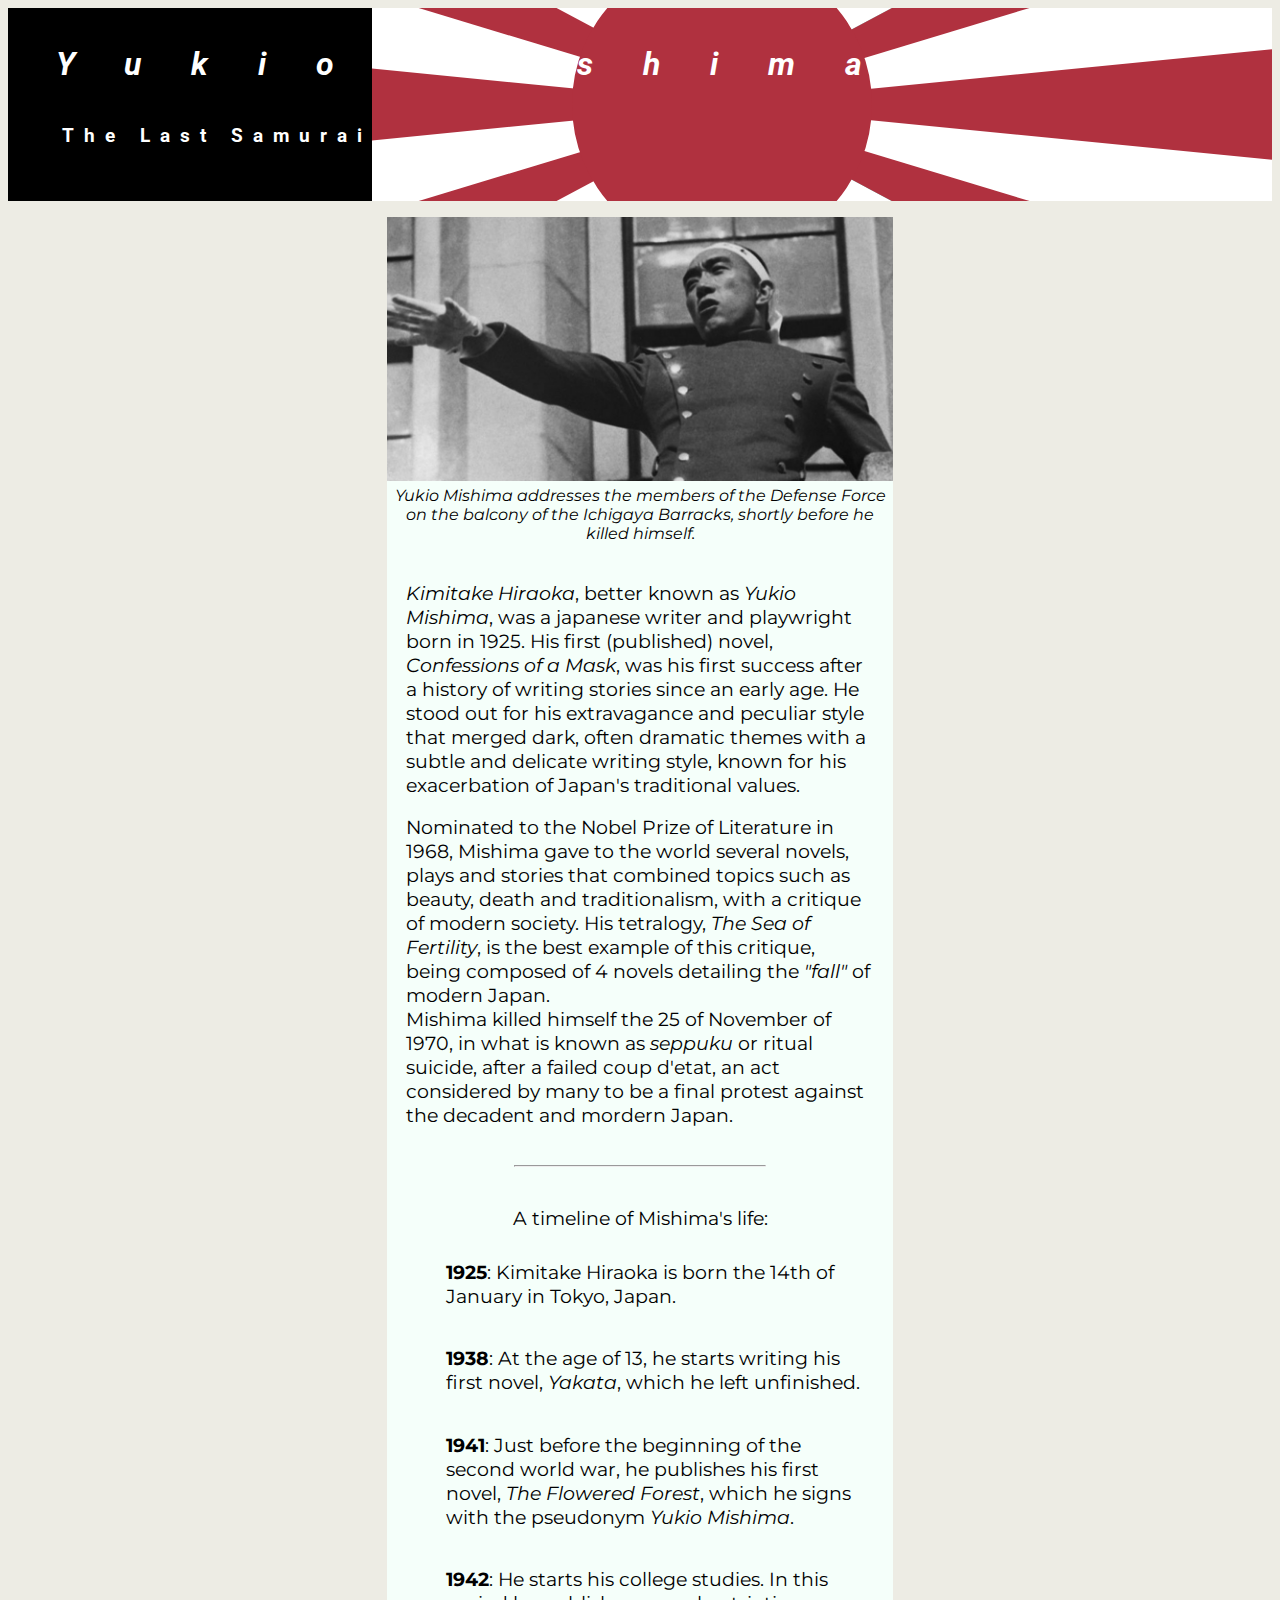
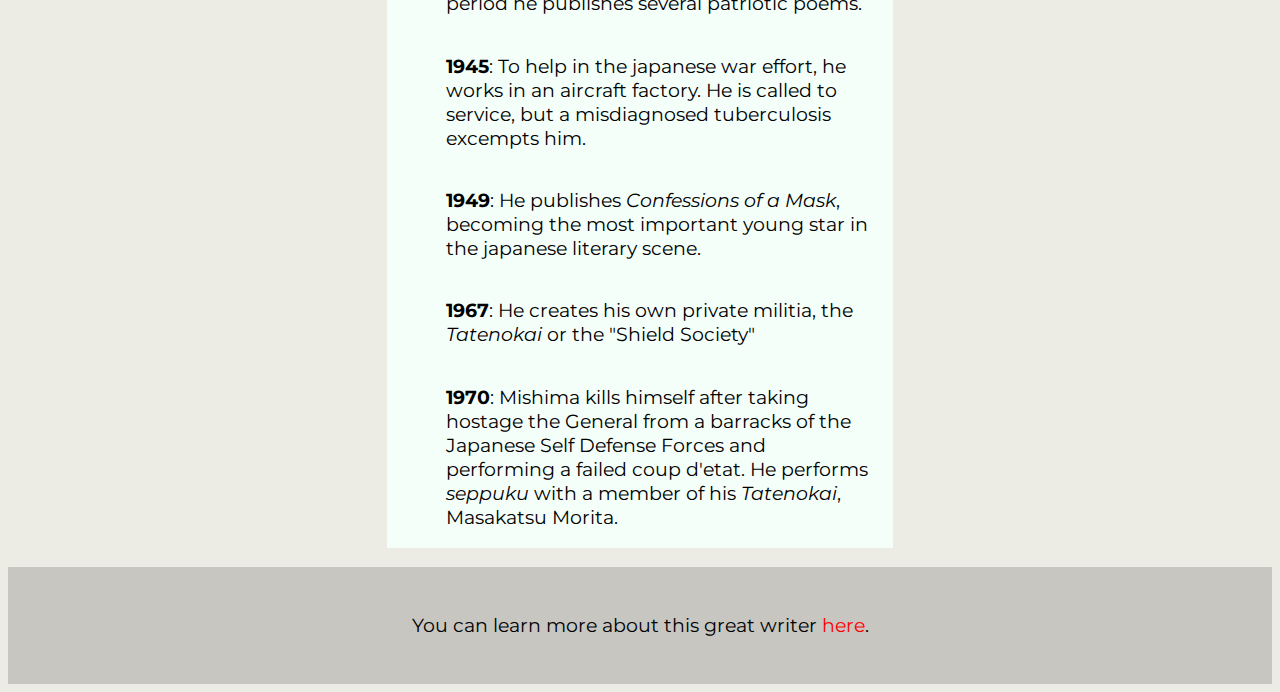
<file: index.html>
<!DOCTYPE html>
<html>
<head>
	<meta charset="UTF-8">
	<title>Yukio Mishima: A Tribute Page</title>
	<link rel="stylesheet" href="tribute-page.css">
	<style>
		@import url('https://fonts.googleapis.com/css2?family=Noto+Sans+JP&family=Roboto:wght@100&display=swap');
		@import url('https://fonts.googleapis.com/css2?family=Montserrat:wght@300&display=swap');
		html {
			box-sizing: border-box;
		}
		* {
			box-sizing: inherit;
		}
	</style>
</head>
<body id="main">
	<header>
		<h1 id="title">Yukio Mishima</h1>
		<p id="headerp">The Last Samurai</p>
	</header>
	<main>
		<div id="img-div">
			<img src="imagenes/Mishima1.jpeg" alt="A picture of Yukio Mishima in his last day" id="image"><figcaption id="img-caption"> Yukio Mishima addresses the members of the Defense Force on the balcony of the Ichigaya Barracks, shortly before he killed himself.</figcaption>
		</div>	

		<div id="tribute-info">
		<p><i>Kimitake Hiraoka</i>, better known as <i>Yukio Mishima</i>, was a japanese writer and playwright born in 1925. His first (published) novel, <cite>Confessions of a Mask</cite>, was his first success after a history of writing stories since an early age. He stood out for his extravagance and peculiar style that merged dark, often dramatic themes with a subtle and delicate writing style, known for his exacerbation of Japan's traditional values.</p>
		<p id="paragraph">Nominated to the Nobel Prize of Literature in 1968, Mishima gave to the world several novels, plays and stories that combined topics such as beauty, death and traditionalism, with a critique of modern society. His tetralogy, <cite>The Sea of Fertility</cite>, is the best example of this critique, being composed of 4 novels detailing the <em>"fall"</em> of modern Japan.<br>
		Mishima killed himself the 25 of November of 1970,  in what is known as <i>seppuku</i> or ritual suicide, after a failed coup d'etat, an act considered by many to be a final protest against the decadent and mordern Japan.</p> <hr>
		<p id="list">A timeline of Mishima's life:</p>
			<ul>
				<li><b>1925</b>: Kimitake Hiraoka is born the 14th of January in Tokyo, Japan. </li>
			<li><b>1938</b>: At the age of 13, he starts writing his first novel, <cite><i>Yakata</i></cite>, which he left unfinished. </li>
			<li><b>1941</b>: Just before the beginning of the second world war, he publishes his first novel, <cite>The Flowered Forest</cite>, which he signs with the pseudonym <em>Yukio Mishima</em>.</li>
			<li><b>1942</b>: He starts his college studies. In this period he publishes several patriotic poems.</li>
			<li><b>1945</b>: To help in the japanese war effort, he works in an aircraft factory. He is called to service, but a misdiagnosed tuberculosis excempts him. </li>
			<li><b>1949</b>: He publishes <cite>Confessions of a Mask</cite>, becoming the most important young star in the japanese literary scene.</li>
			<li><b>1967</b>: He creates his own private militia, the <i>Tatenokai</i> or the "Shield Society"</li>
			<li><b>1970</b>: Mishima kills himself after taking hostage the General from a barracks of the Japanese Self Defense Forces and performing a failed coup d'etat. He performs <i>seppuku</i> with a member of his <i>Tatenokai</i>, Masakatsu Morita.</li>
		</ul>
	</div>
	</main>
	<footer>
	   <p id="footer">You can learn more about this great writer <a id="tribute-link" target="_blank" href="https://en.wikipedia.org/wiki/Yukio_Mishima">here</a>.</p>
	</footer>
</body>
</html>
</file>
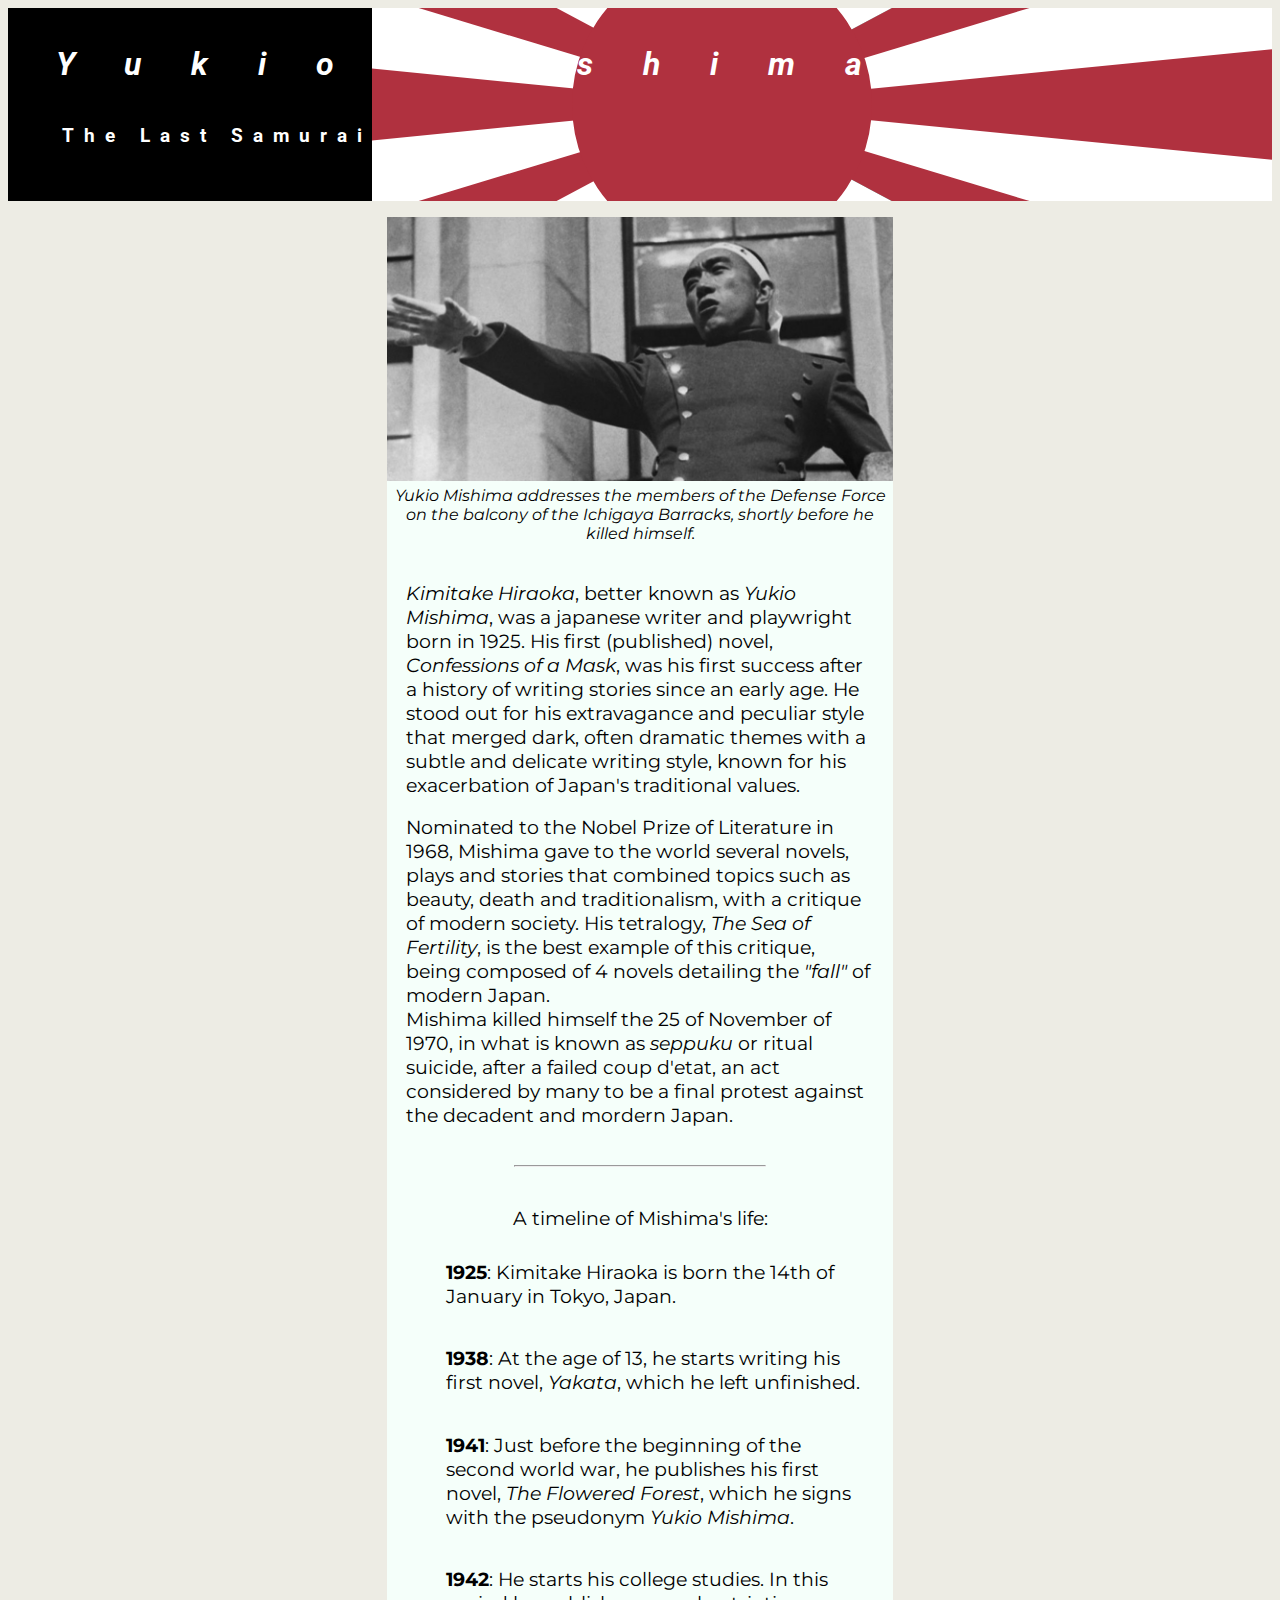
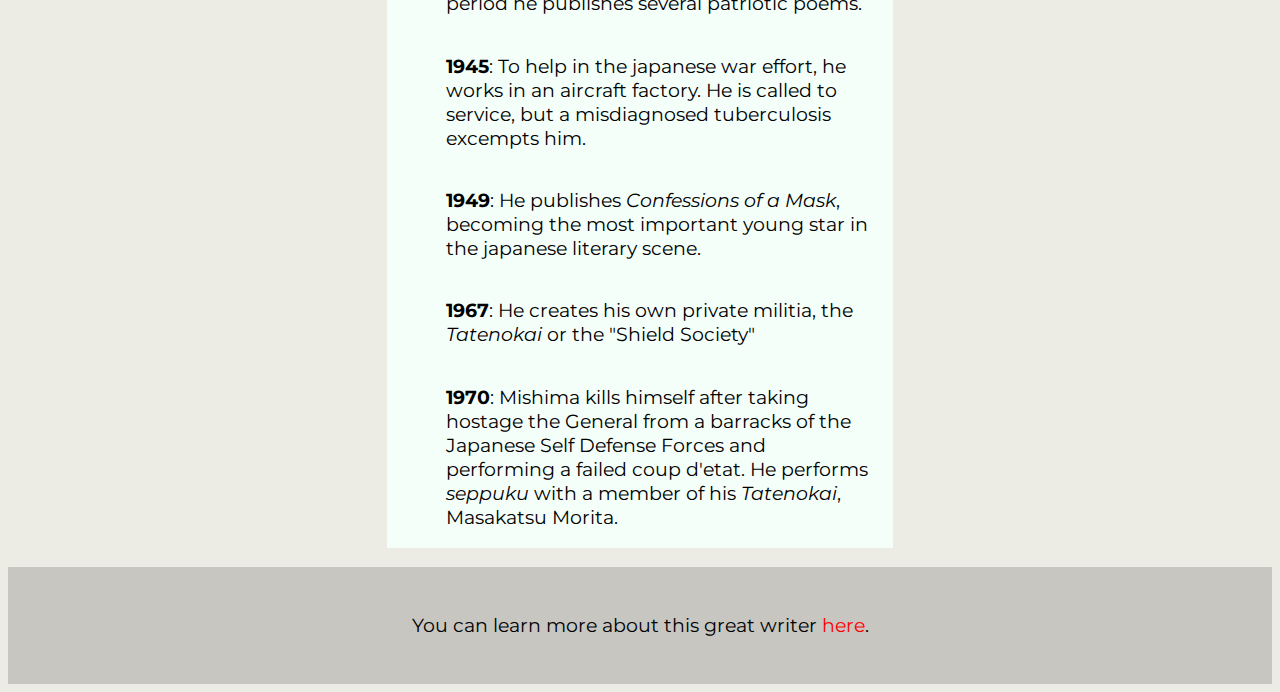
<file: tribute-page.html>
<!DOCTYPE html>
<html>
<head>
	<meta charset="UTF-8">
	<title>Yukio Mishima: A Tribute Page</title>
	<link rel="stylesheet" href="tribute-page.css">
	<style>
		@import url('https://fonts.googleapis.com/css2?family=Noto+Sans+JP&family=Roboto:wght@100&display=swap');
		@import url('https://fonts.googleapis.com/css2?family=Montserrat:wght@300&display=swap');
		html {
			box-sizing: border-box;
		}
		* {
			box-sizing: inherit;
		}
	</style>
</head>
<body id="main">
	<header>
		<h1 id="title">Yukio Mishima</h1>
		<p id="headerp">The Last Samurai</p>
	</header>
	<main>
		<div id="img-div">
			<img src="imagenes/Mishima1.jpeg" alt="A picture of Yukio Mishima in his last day" id="image"><figcaption id="img-caption"> Yukio Mishima addresses the members of the Defense Force on the balcony of the Ichigaya Barracks, shortly before he killed himself.</figcaption>
		</div>	

		<div id="tribute-info">
		<p><i>Kimitake Hiraoka</i>, better known as <i>Yukio Mishima</i>, was a japanese writer and playwright born in 1925. His first (published) novel, <cite>Confessions of a Mask</cite>, was his first success after a history of writing stories since an early age. He stood out for his extravagance and peculiar style that merged dark, often dramatic themes with a subtle and delicate writing style, known for his exacerbation of Japan's traditional values.</p>
		<p id="paragraph">Nominated to the Nobel Prize of Literature in 1968, Mishima gave to the world several novels, plays and stories that combined topics such as beauty, death and traditionalism, with a critique of modern society. His tetralogy, <cite>The Sea of Fertility</cite>, is the best example of this critique, being composed of 4 novels detailing the <em>"fall"</em> of modern Japan.<br>
		Mishima killed himself the 25 of November of 1970,  in what is known as <i>seppuku</i> or ritual suicide, after a failed coup d'etat, an act considered by many to be a final protest against the decadent and mordern Japan.</p> <hr>
		<p id="list">A timeline of Mishima's life:</p>
			<ul>
				<li><b>1925</b>: Kimitake Hiraoka is born the 14th of January in Tokyo, Japan. </li>
			<li><b>1938</b>: At the age of 13, he starts writing his first novel, <cite><i>Yakata</i></cite>, which he left unfinished. </li>
			<li><b>1941</b>: Just before the beginning of the second world war, he publishes his first novel, <cite>The Flowered Forest</cite>, which he signs with the pseudonym <em>Yukio Mishima</em>.</li>
			<li><b>1942</b>: He starts his college studies. In this period he publishes several patriotic poems.</li>
			<li><b>1945</b>: To help in the japanese war effort, he works in an aircraft factory. He is called to service, but a misdiagnosed tuberculosis excempts him. </li>
			<li><b>1949</b>: He publishes <cite>Confessions of a Mask</cite>, becoming the most important young star in the japanese literary scene.</li>
			<li><b>1967</b>: He creates his own private militia, the <i>Tatenokai</i> or the "Shield Society"</li>
			<li><b>1970</b>: Mishima kills himself after taking hostage the General from a barracks of the Japanese Self Defense Forces and performing a failed coup d'etat. He performs <i>seppuku</i> with a member of his <i>Tatenokai</i>, Masakatsu Morita.</li>
		</ul>
	</div>
	</main>
	<footer>
	   <p id="footer">You can learn more about this great writer <a id="tribute-link" target="_blank" href="https://en.wikipedia.org/wiki/Yukio_Mishima">here</a>.</p>
	</footer>
</body>
</html>
</file>
<file: tribute-page.css>
@charset "UTF-8";
html {
	font-family: sans-serif;
}

header {
	background-image: url("imagenes/japan.svg");
	background-position: center right;
	background-repeat: no-repeat;
	background-color: black;
	background-size: auto auto;
	padding: 1em;
	margin: 0;
	size: 20%;
	height: auto;
	background-size: auto cover;
}
h1 {
	color: white;
	font-style: italic;
	letter-spacing: 50px;
	font-family: Roboto;
	padding-left: 1em;
	text-size: 1.5em;
}
@media (max-width: 1000px) {
	h1 {
		color:black;
		font-size: 3em;
		letter-spacing: normal;
	}
}
img#image {
	display: block;
	margin-left: auto;
	margin-right: auto;
	max-width: 100%;
	height: auto;
}

body {
	background-color: #edece4;
}
main {
	margin: 0 30%;
	background-color: mintcream;
	margin-top: 1em;
}
@media (max-width: 800px){
	main {
		margin: auto;
		margin-top: 1em;
	}
}
figcaption {
	font-style: italic;
	text-align:center;
	font-family: Montserrat;
	margin-top: 5px;
}

ul {
	margin-top: -12px;
	font-family: Montserrat;
	font-size: 1.2em;
}
li {
	list-style: none;
	text-align: left;
	padding: 1em;
}
img#float {
	float:right;
	width: 200px;
	height: 200px;
}

p {
	font-family:  Montserrat;
	font-size: 1.2em;
	padding: 1em;
}
p#headerp{
	color: white;
	letter-spacing: 10px;
	padding-left:2em;
	font-family: Roboto;
	font-weight: bold;
}
@media (max-width: 1000px) {
	p#headerp {
		color:black;
		font-size: 1em;
		padding-left: 4em;
	}
}	

p#paragraph {
	margin-top: -40px;
}
hr {
    width:50%;
    margin:auto;
}
@media (max-width: 1000px) {
	p#headerp {
		color:black;
		font-size: 1em;
		padding-left: 4em;
	}
}
p#footer {
	text-align: center;
	font-size: 1.2em;
}

p#list {
	text-align: center;
	margin-bottom: 4px;
}
a {
	text-decoration: none;
	color: red;
	transition: all .2s linear;
}
a:hover {
	color: #9c190b;
}

footer {
	background-color: #c7c6c1;
	padding: 0.5em;
	margin: 0;
}
</file>
